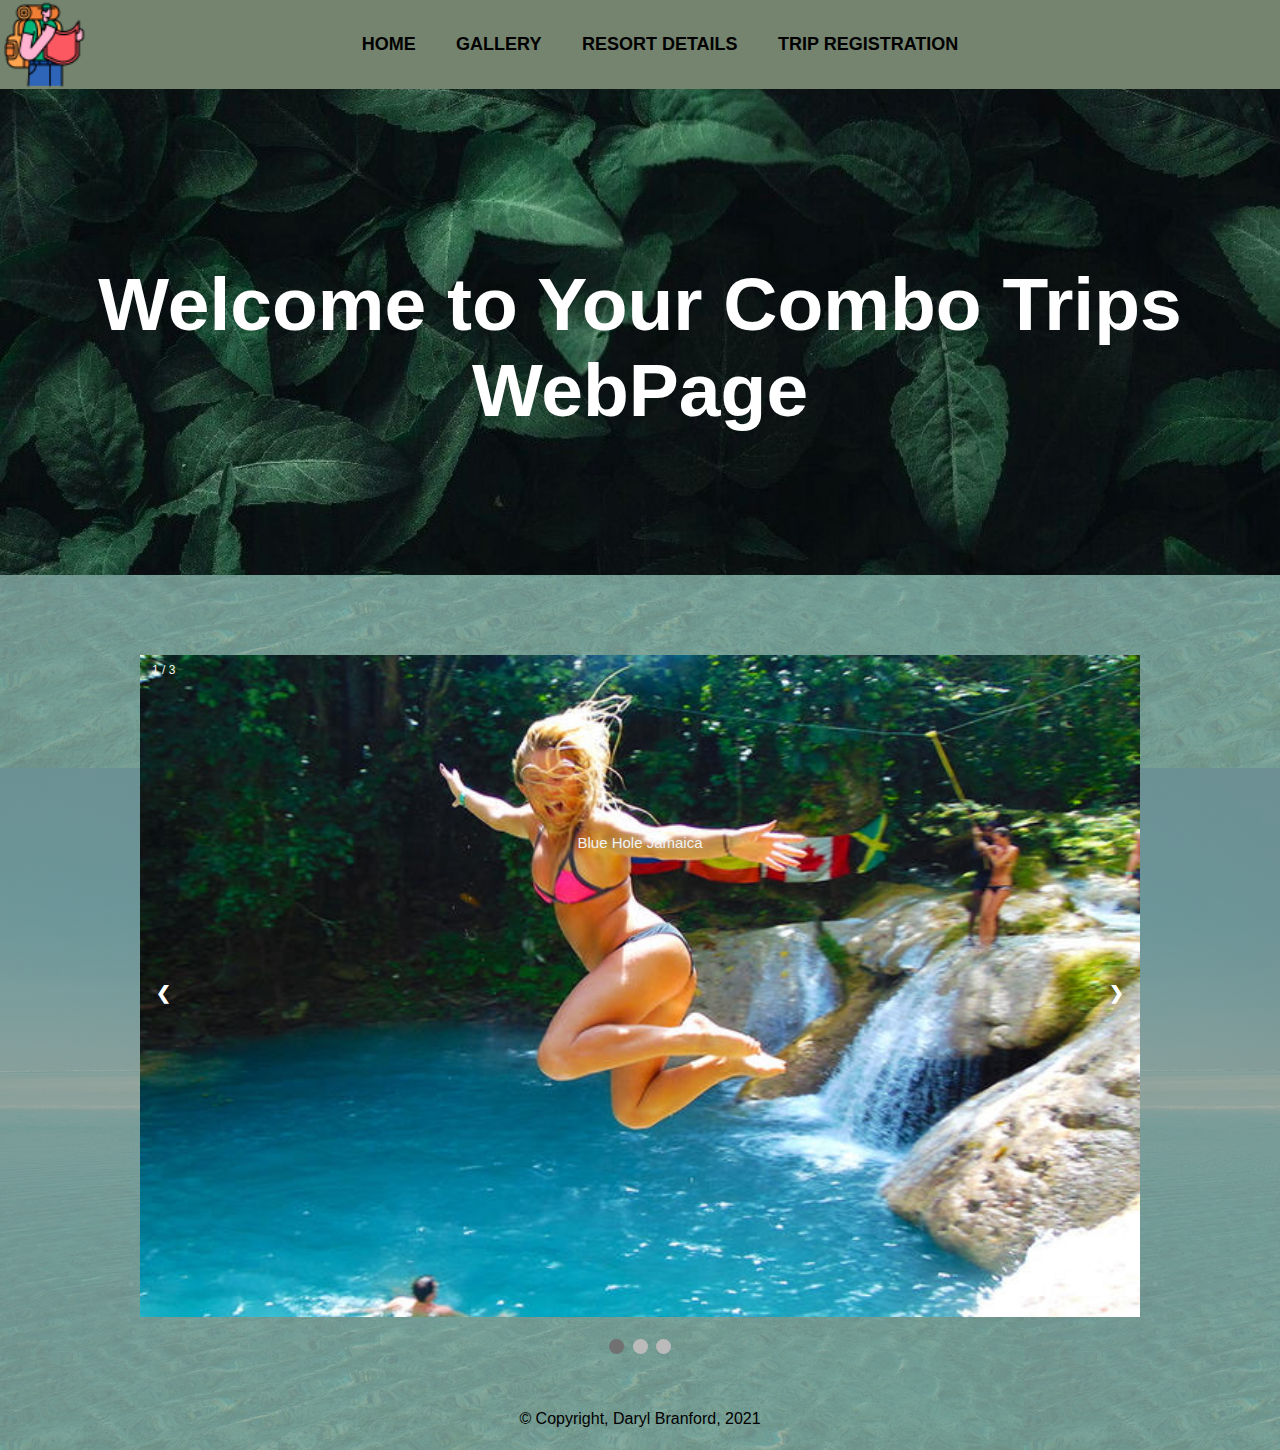
<file: Tourist_Website-Trips/index.html>
<!DOCTYPE html>
<html>
<head>
	<meta charset="utf-8">
	<meta name="viewport" content="width=device-width, initial-scale=1">    
    <link rel="stylesheet" href="style.css">
	<title>Combo Trips Website</title>
</head>
<body class= "background-img" style="background: rgb(142,151,137);
background: linear-gradient(0deg, rgba(142,151,137,0.7570378493194152) 65%, rgba(81,146,78,0.4489146000196954) 78%),url(image/home-beach.jpg);">
<!------------------- Header and Nav Menu -------------------------------->
	<section class="header">
		<nav>
			<div class="logo">
					<a href="index.html"><img style="width:90px; position: absolute; z-index: 21;"  src="image/tourist-64.png"></a>
			</div>
			<div class="nav-menu" id="navMenu">
				<i class="fa fa-window-close" onclick="hidemenu()"></i>
					<ul>
						<li><a href="index.html">Home</a></li>
						<li><a href="gallery.html">Gallery </a></li>
						<li><a href="details.html">Resort Details</a></li>
						<li><a href="registration.html">Trip Registration</a></li>
					</ul>
			</div>
		</nav>
	</section>
		<div class="image-slider" style=" padding-top: 100px; margin-bottom: 80px;">
		<div class="page-name">
			<h1 style="font-size: 75px;">Welcome to Your Combo Trips WebPage</h1>
		</div>

	</div>
    
    <!-- Slideshow container -->
<div class="slideshow-container">

  <!-- Full-width images with number and caption text -->
  <div class="mySlides fade">
    <div class="numbertext">1 / 3</div>
    <img src="image/Girl-Jump-Blue_Hole.jpg" style="width:100%">
    <div class="text">Blue Hole Jamaica</div>
  </div>

  <div class="mySlides fade">
    <div class="numbertext">2 / 3</div>
    <img src="image/blue-hole_jamaica.jpg" style="width:100%">
    <div class="text">Blue Hole Jamaica</div>
  </div>

  <div class="mySlides fade">
    <div class="numbertext">3 / 3</div>
    <img src="image/dunn-s-river-falls.jpg" style="width:100%">
    <div class="text">Dunn's River Jamaica</div>
  </div>

  <!-- Next and previous buttons -->
  <a class="prev" onclick="plusSlides(-1)">&#10094;</a>
  <a class="next" onclick="plusSlides(1)">&#10095;</a>
</div>
<br>

<!-- The dots/circles -->
<div style="text-align:center">
  <span class="dot" onclick="currentSlide(1)"></span>
  <span class="dot" onclick="currentSlide(2)"></span>
  <span class="dot" onclick="currentSlide(3)"></span>
</div>
    
	<div class="">
		<section class="text-area1 half-page">
            
<div>
    <p>&copy; Copyright, Daryl Branford, 2021</p>
</div>
	
            
    <script>
        var slideIndex = 1;
showSlides(slideIndex);

// Next/previous controls
function plusSlides(n) {
  showSlides(slideIndex += n);
}

// Thumbnail image controls
function currentSlide(n) {
  showSlides(slideIndex = n);
}

function showSlides(n) {
  var i;
  var slides = document.getElementsByClassName("mySlides");
  var dots = document.getElementsByClassName("dot");
  if (n > slides.length) {slideIndex = 1}
  if (n < 1) {slideIndex = slides.length}
  for (i = 0; i < slides.length; i++) {
      slides[i].style.display = "none";
  }
  for (i = 0; i < dots.length; i++) {
      dots[i].className = dots[i].className.replace(" active", "");
  }
  slides[slideIndex-1].style.display = "block";
  dots[slideIndex-1].className += " active";
}    
    </script>
</div>
</body>
</html>
</file>
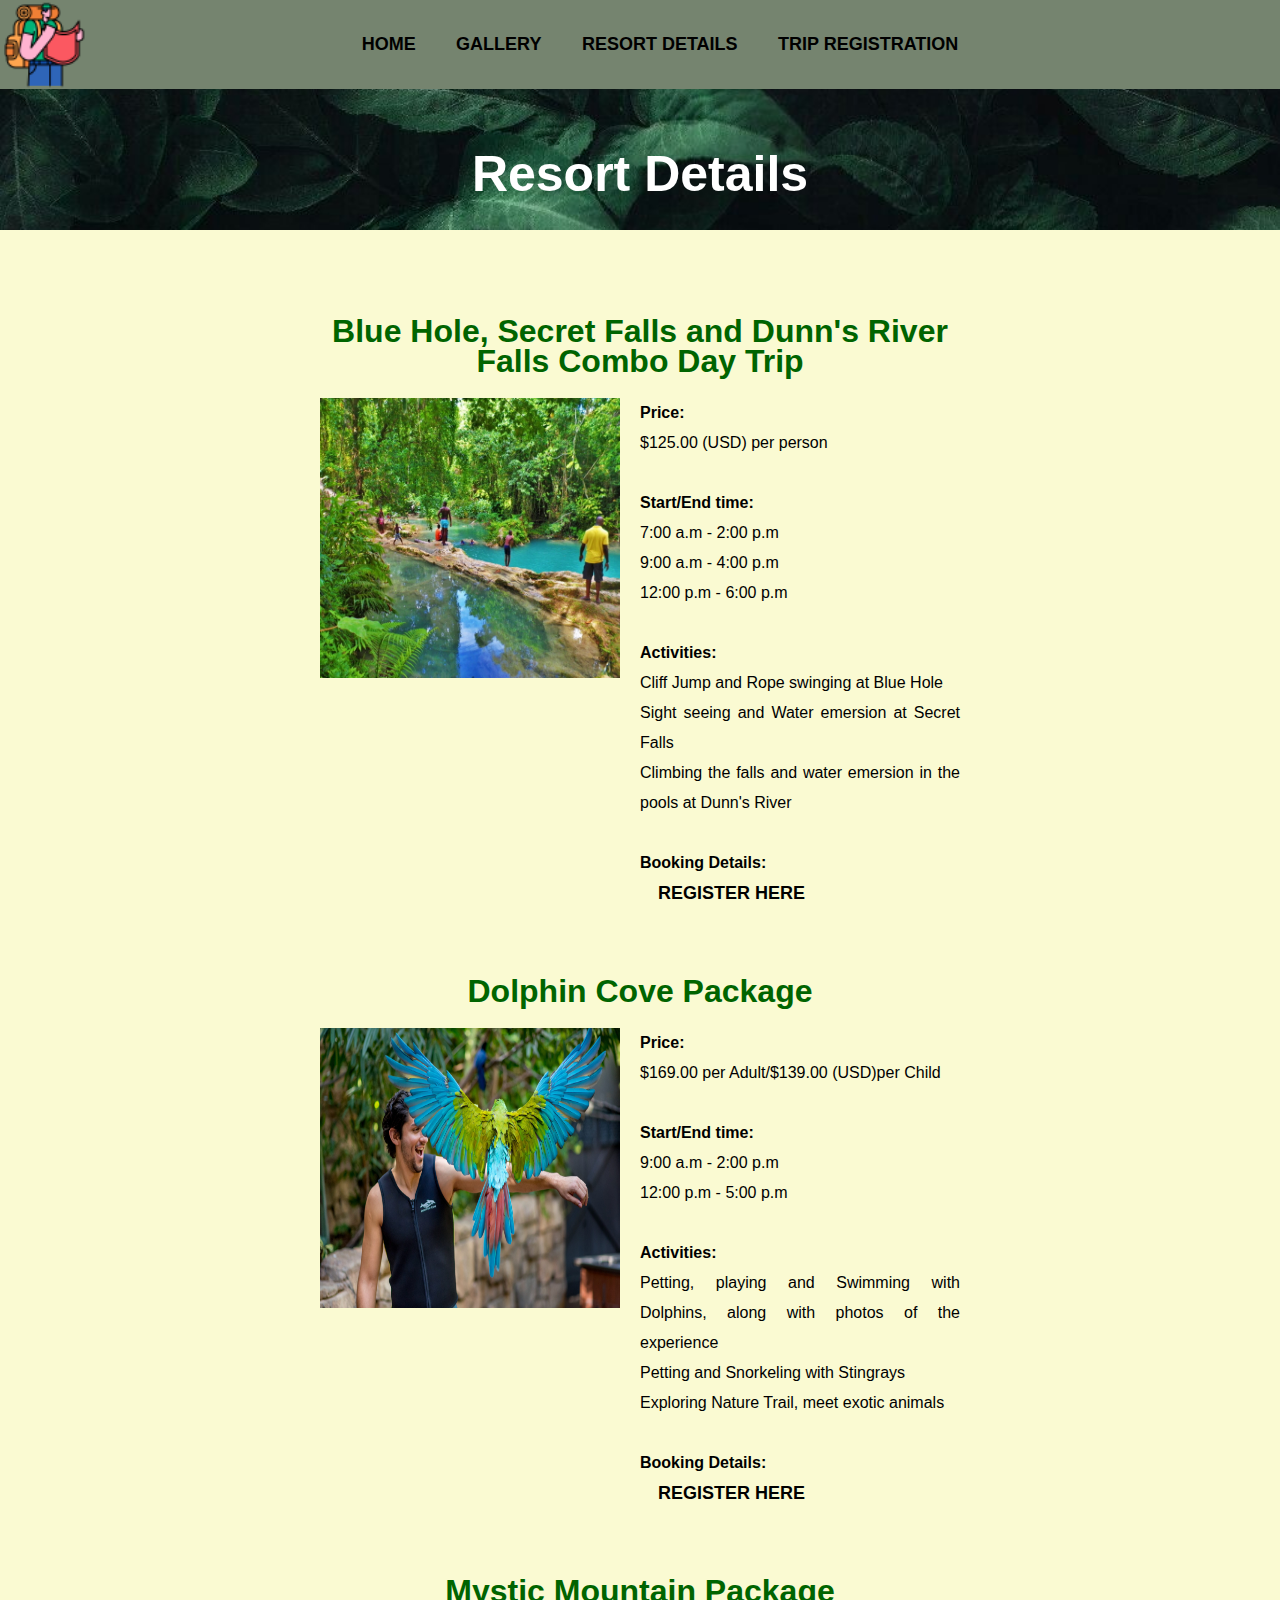
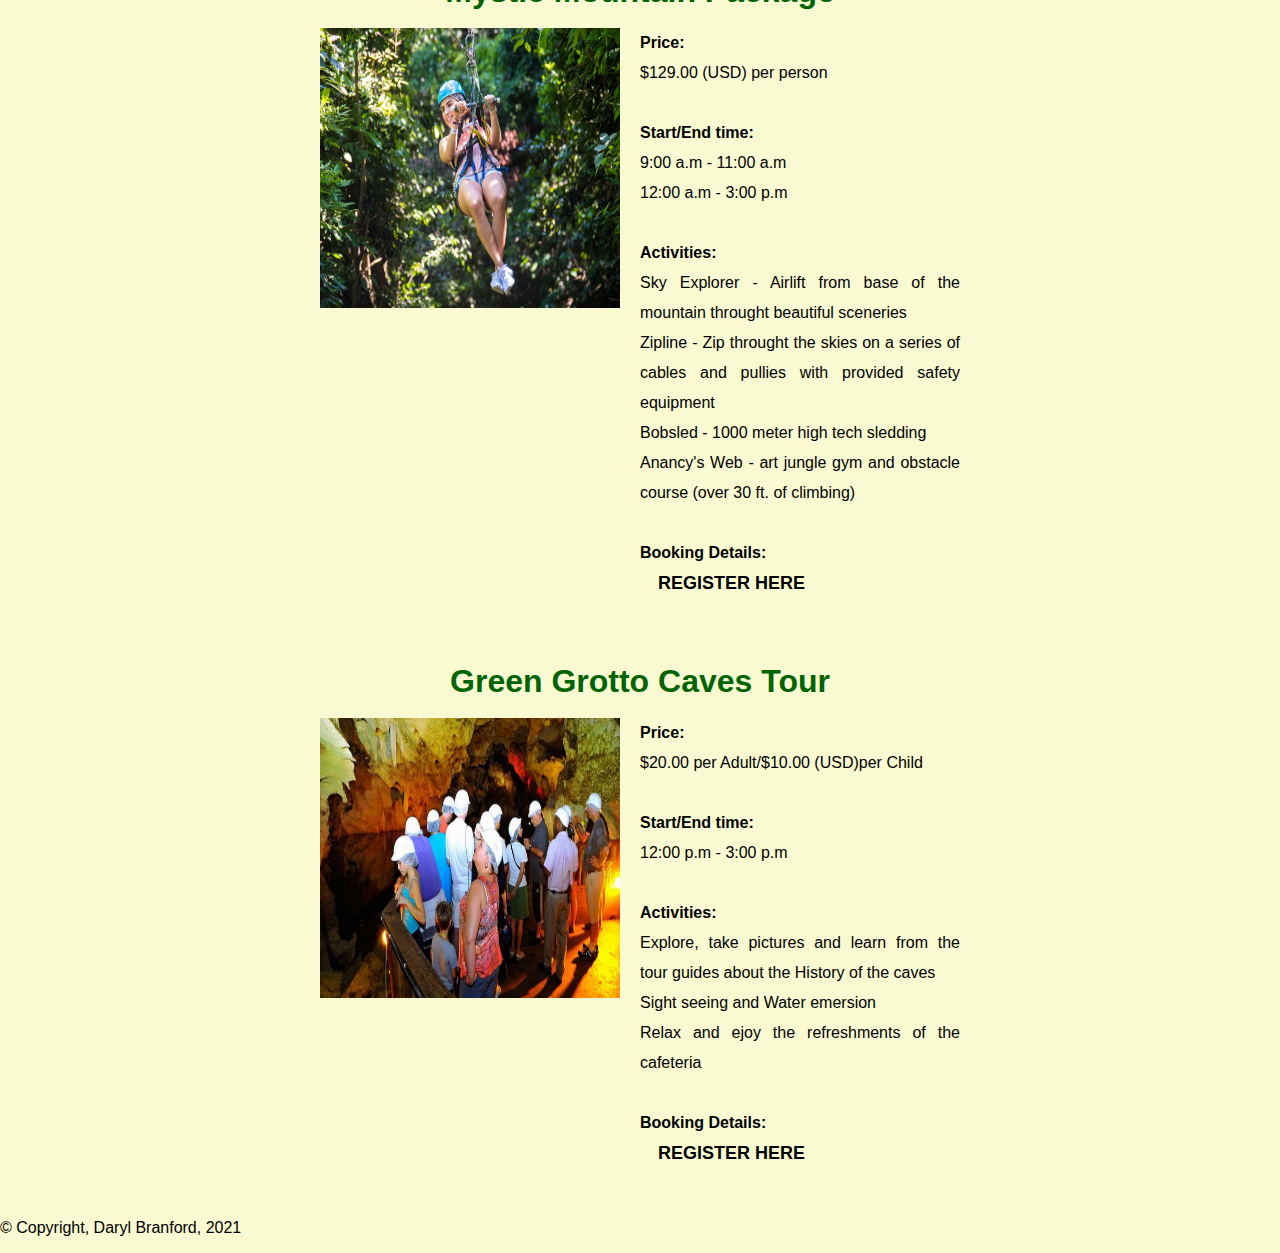
<file: Tourist_Website-Trips/details.html>
<!DOCTYPE html>
<html>
<head>
	<meta charset="utf-8">
	<meta name="viewport" content="width=device-width, initial-scale=1">    
    <link rel="stylesheet" href="style.css">
	<title>Combo Trips Website</title>
</head>
<body class= "backgroung-img" style="background-color: lightgoldenrodyellow;">
<!------------------- Header and Nav Menu -------------------------------->
<div>
	<div class="header">
		<nav>
			<div class="logo">
					<img style="width:90px; position: absolute; z-index: 21;"  src="image/tourist-64.png">
			</div>
			<div class="nav-menu" id="navMenu">
				<i class="fa fa-window-close" onclick="hidemenu()"></i>
					<ul>
						<li><a href="index.html">Home</a></li>
						<li><a href="gallery.html">Gallery </a></li>
						<li><a href="details.html">Resort Details</a></li>
						<li><a href="registration.html">Trip Registration</a></li>
					</ul>
			</div>
		</nav>
	</div>
	<div class="image-slider" style="height: 155px; margin-bottom: 35px;">
		<div class="page-name">
			<h1> Resort Details</h1>
		</div>

	</div>
	<div class="half-page" >
		<section class="text-area1"style="color: darkgreen;">
			<h1> Blue Hole, Secret Falls and Dunn's River Falls Combo Day Trip</h1>
            <img style="width: 300px; height: 280px; float: left;"
            src="image/blue-hole_jamaica.jpg">
			<ul class ="listing" style="display: block; color: black;">
			<li><b>Price: </b></li>
            <li>$125.00 (USD) per person</li>
            <br>
            <li><b>Start/End time: </b></li>
            <li>7:00 a.m - 2:00 p.m</li>
            <li>9:00 a.m - 4:00 p.m</li>
            <li>12:00 p.m - 6:00 p.m</li>
            <br>
            <li><b>Activities: </b></li>
            <li>Cliff Jump and Rope swinging at Blue Hole</li>
             <li> Sight seeing and Water emersion at Secret Falls </li>
             <li> Climbing the falls and water emersion in the pools at Dunn's River </li>
            <br>
            <li><b>Booking Details:</b></li>
            <li><a href="registration.html">Register Here</a></li>
            </ul>
		</section>
    </div>
        <div class="half-page" >
		<section class="text-area1"style="color: darkgreen;">
			<h1> Dolphin Cove Package</h1>
            <img style="width: 300px; height: 280px; float: left;"
            src="image/dolphin-cove-adventure.jpg">
			<ul class ="listing" style="display: block; color: black;">
			<li><b>Price: </b></li>
            <li>$169.00 per Adult/$139.00 (USD)per Child</li>
            <br>
            <li><b>Start/End time: </b></li>
            <li>9:00 a.m - 2:00 p.m</li>
            <li>12:00 p.m - 5:00 p.m</li>
            <br>
            <li><b>Activities: </b></li>
            <li>Petting, playing and Swimming with Dolphins, along with photos of the experience</li>
             <li> Petting and Snorkeling with Stingrays </li>
             <li> Exploring Nature Trail, meet exotic animals </li>
            <br>
            <li><b>Booking Details:</b></li>
            <li><a href="registration.html">Register Here</a></li>
            </ul>
		</section>
    </div>
        <div class="half-page" >
		<section class="text-area1"style="color: darkgreen;">
			<h1> Mystic Mountain Package </h1>
            <img style="width: 300px; height: 280px; float: left;"
            src="image/mystic-mountain-zipline.jpeg">
			<ul class ="listing" style="display: block; color: black;">
			<li><b>Price: </b></li>
            <li>$129.00 (USD) per person</li>
            <br>
            <li><b>Start/End time: </b></li>
            <li>9:00 a.m - 11:00 a.m</li>
            <li>12:00 a.m - 3:00 p.m</li>
            <br>
            <li><b>Activities: </b></li>
            <li>Sky Explorer - Airlift from base of the mountain throught beautiful sceneries</li>
             <li> Zipline - Zip throught the skies on a series of cables and pullies with provided safety equipment</li>   
             <li> Bobsled - 1000 meter high tech sledding</li>
             <li> Anancy's Web - art jungle gym and obstacle course (over 30 ft. of climbing)</li>
            <br>
            <li><b>Booking Details:</b></li>
            <li><a href="registration.html">Register Here</a></li>
            </ul>
		</section>
	</div>	    
        <div class="half-page" >
		<section class="text-area1"style="color: darkgreen;">
			<h1> Green Grotto Caves Tour</h1>
            <img style="width: 300px; height: 280px; float: left;"
            src="image/green-grotto-cave.jpg">
			<ul class ="listing" style="display: block; color: black;">
			<li><b>Price: </b></li>
            <li>$20.00 per Adult/$10.00 (USD)per Child</li>
            <br>
            <li><b>Start/End time: </b></li>
            <li>12:00 p.m - 3:00 p.m</li>
            <br>
            <li><b>Activities: </b></li>
            <li> Explore, take pictures and learn from the tour guides about the History of the caves</li>
             <li> Sight seeing and Water emersion </li>
             <li> Relax and ejoy the refreshments of the cafeteria</li>
            <br>
            <li><b>Booking Details:</b></li>
            <li><a href="registration.html">Register Here</a></li>
            </ul>
		</section>
            <br>
	   </div>	
    </div>
    <div>
    <p>&copy; Copyright, Daryl Branford, 2021</p>
</div>
</body>
</html>
</file>
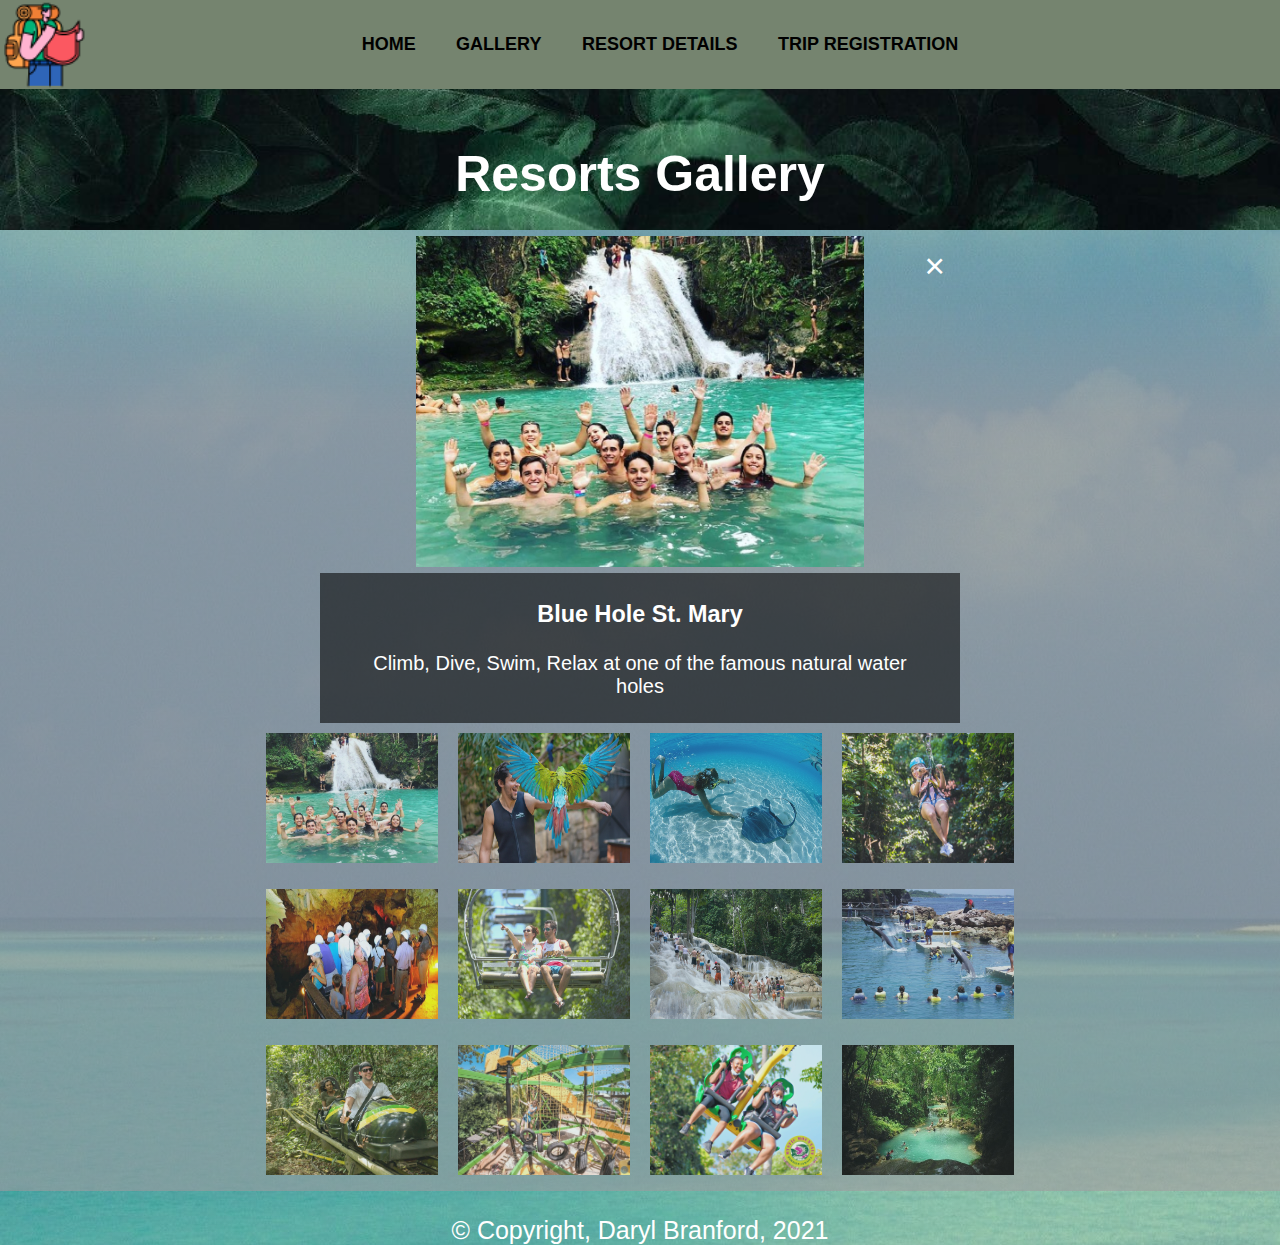
<file: Tourist_Website-Trips/gallery.html>
<!DOCTYPE html>
<html>
<head>
	<meta charset="utf-8">
	<meta name="viewport" content="width=device-width, initial-scale=1">    
    <link rel="stylesheet" href="style.css">
	<title>Combo Trips Website</title>
</head>
<body class= "background-img" style="background: rgb(142,151,137);
background: linear-gradient(0deg, rgba(142,151,137,0.7570378493194152) 65%, rgba(81,146,78,0.4489146000196954) 78%),url(image/gallery-beach.jpg);">
<!------------------- Header and Nav Menu -------------------------------->
	<div class="header">
		<nav>
			<div class="logo">
					<img style="width:90px; position: absolute; z-index: 21;"  src="image/tourist-64.png">
			</div>
			<div class="nav-menu" id="navMenu">
				<i class="fa fa-window-close" onclick="hidemenu()"></i>
					<ul>
						<li><a href="index.html">Home</a></li>
						<li><a href="gallery.html">Gallery </a></li>
						<li><a href="details.html">Resort Details</a></li>
						<li><a href="registration.html">Trip Registration</a></li>
					</ul>
			</div>
		</nav>
	</div>
    <div class="image-slider" style="height: 155px; margin-bottom: 35px;">
		<div class="page-name">
			<h1>Resorts Gallery</h1>
        
            
        <div class="container half-page" style="width:50%;">
          <span onclick="this.parentElement.style.display='none'" class="closebtn">&times;</span>
          <img id="expandedImg" style="width:70%; max-height: 600px; margin: auto;">
          
          <div id="imgtext"></div>
        </div>
        <div class="row">
          <a href="https://www.tripadvisor.com/AttractionProductReview-g147311-d11867455-Blue_Hole_Secret_Falls_and_Dunn_s_River_Falls_Combo_Day_Trip_from_Montego_Bay-Mont.html"><div class="column imgh t1">
              <img src="image/Blue_Hole_group.jpg" alt="<h3>Blue Hole St. Mary</h3><p>Climb, Dive, Swim, Relax at one of the famous natural water holes</p></im>" style="width:100%" onload="imagegal(this);" onclick="imagegal(this);">
              
            <div class="overlay"><p>Blue Hole, Group tour</p></div>
              </div></a>
         <a href="https://www.dolphincoveja.com/Parks/dolphin-cove-ocho-rios/jamaica-activities-dolphin-swim-adventure-memories"> <div class="column imgh t1">
            <img src="image/dolphin-cove-adventure.jpg" alt="<h3>Dolphin Cove Adventure Park</h3><p>Meet and interact with exotic animals and evironment</p>" style="width:100%" onclick="imagegal(this);">
               <div class="overlay"><p>Dolphin Cove, Adventure Park</p></div>
          </div></a>
          <a href="https://www.dolphincoveja.com/Parks/dolphin-cove-ocho-rios/jamaica-activities-dolphin-swim-adventure-memories"><div class="column imgh t1">
            <img src="image/dolphin-cove-snorkeling.jpg" alt="<h3>Dolphin Cove Snorkeling</h3><p>Experience underwater interaction with marine life</p>" style="width:100%" onclick="imagegal(this);">
                <div class="overlay"><p>Dolphin Cove Snorkeling</p></div>
              </div></a>
          <a href="https://rainforestadventure.com/mystic-mountain-jamaica/"><div class="column imgh t1">
            <img src="image/mystic-mountain-zipline.jpeg" alt="<h3>Mystic Mountain Zipline</h3><p>Experience that adrenaline rush by Zipping across beautiful sceneries </p>" style="width:100%" onclick="imagegal(this);">
                <div class="overlay"><p>Mystic Mountain Zipline</p></div>
              </div></a>
            <a href="https://greengrottocavesja.com/rates"><div class="column imgh t1">
            <img src="image/green-grotto-cave.jpg" alt="<h3>Green Grotto Cave</h3><p>Explore the Caves of the natural work of art </p>" style="width:100%" onclick="imagegal(this);">
                <div class="overlay"><p>Green Grotto Cave</p></div>
                </div></a>
            <a href="https://rainforestadventure.com/mystic-mountain-jamaica/"><div class="column imgh t1">
            <img src="image/sky%20explorer-Mystic-Mountain.jpeg" alt="<h3>Mystic Mountain Sky Explorer</h3><p>Enjoy the beautiful sceneries as your lifted through the skies</p>" style="width:100%" onclick="imagegal(this);">
                <div class="overlay"><p>Mystic Mountain Sky Explorer</p></div>
                </div></a>
          <a href="https://www.tripadvisor.com/AttractionProductReview-g147311-d11867455-Blue_Hole_Secret_Falls_and_Dunn_s_River_Falls_Combo_Day_Trip_from_Montego_Bay-Mont.html"><div class="column imgh t1">
            <img src="image/dunn-s-river-falls.jpg" alt="<h3>Dunn's River Falls</h3><p>Climb The Falls with your climbing Partner</p>" style="width:100%" onclick="imagegal(this);">
                <div class="overlay"><p>Dunn's River Falls</p></div>
              </div></a>
          <a href="https://www.dolphincoveja.com/Parks/dolphin-cove-ocho-rios/jamaica-activities-dolphin-swim-adventure-memories"><div class="column imgh t1">
            <img src="image/swimming_dolphin_cove.jpg" alt="<h3>Dolphin Cove Swimming</h3><p>Interact with the playful, trained dolphins </p>" style="width:100%" onclick="imagegal(this);">
                <div class="overlay"><p>Dolphin Cove Swimming</p></div>
              </div></a>
          <a href="https://rainforestadventure.com/mystic-mountain-jamaica/"><div class="column imgh t1">
            <img src="image/bobsled-Mystic-mountain.jpg" alt="<h3>Mystic Mountain Bobsled</h3><p>Experience the rush as you sled across the mountains</p>" style="width:100%" onclick="imagegal(this);">
                <div class="overlay"><p>Mystic Mountain Bobsled</p></div>
              </div></a>
            <a href="https://rainforestadventure.com/mystic-mountain-jamaica/"><div class="column imgh t1">
            <img src="image/mystic-mountain-annancy-web.jpg" alt="<h3>Mystic Mountain Anancy Web</h3><p>Test your skills on the dynamic Anancy's Web</p>" style="width:100%" onclick="imagegal(this);">
                <div class="overlay"><p>Mystic Mountain Anancy Web</p></div>
                </div></a>
            <a href="https://rainforestadventure.com/mystic-mountain-jamaica/"><div class="column imgh t1">
            <img src="image/Raggamuffin-Mystic-Mountain.jpg" alt="<h3>Mystic Mountain, Raggamuffin Ride</h3><p>Sit and Enjoy the thrilling lifts and twists and turns of the exiting Ragga ride</p>" style="width:100%" onclick="imagegal(this);">
                <div class="overlay"><p>Mystic Mountain, Raggamuffin Ride</p></div>
                </div></a>
             <a href="https://www.tripadvisor.com/AttractionProductReview-g147311-d11867455-Blue_Hole_Secret_Falls_and_Dunn_s_River_Falls_Combo_Day_Trip_from_Montego_Bay-Mont.html"><div class="column imgh t1">
            <img src="image/secret-falls.jpg" alt="<h3>Secret Falls Jamaica</h3><p>Experience the hidden treasure of the Secret Falls</p>" style="width:100%" onclick="imagegal(this);">
                <div class="overlay"><p>Secret Falls Jamaica</p></div>
                 </div></a>
        </div>
        <div>
    <p>&copy; Copyright, Daryl Branford, 2021</p>
</div>

</body>
<script type="text/javascript">
function imagegal(imgs) {
  var expandImg = document.getElementById("expandedImg");
  var imgText = document.getElementById("imgtext");
  expandImg.src = imgs.src;
  imgText.innerHTML = imgs.alt;
  expandImg.parentElement.style.display = "block";
}
</script>
</html>
</file>
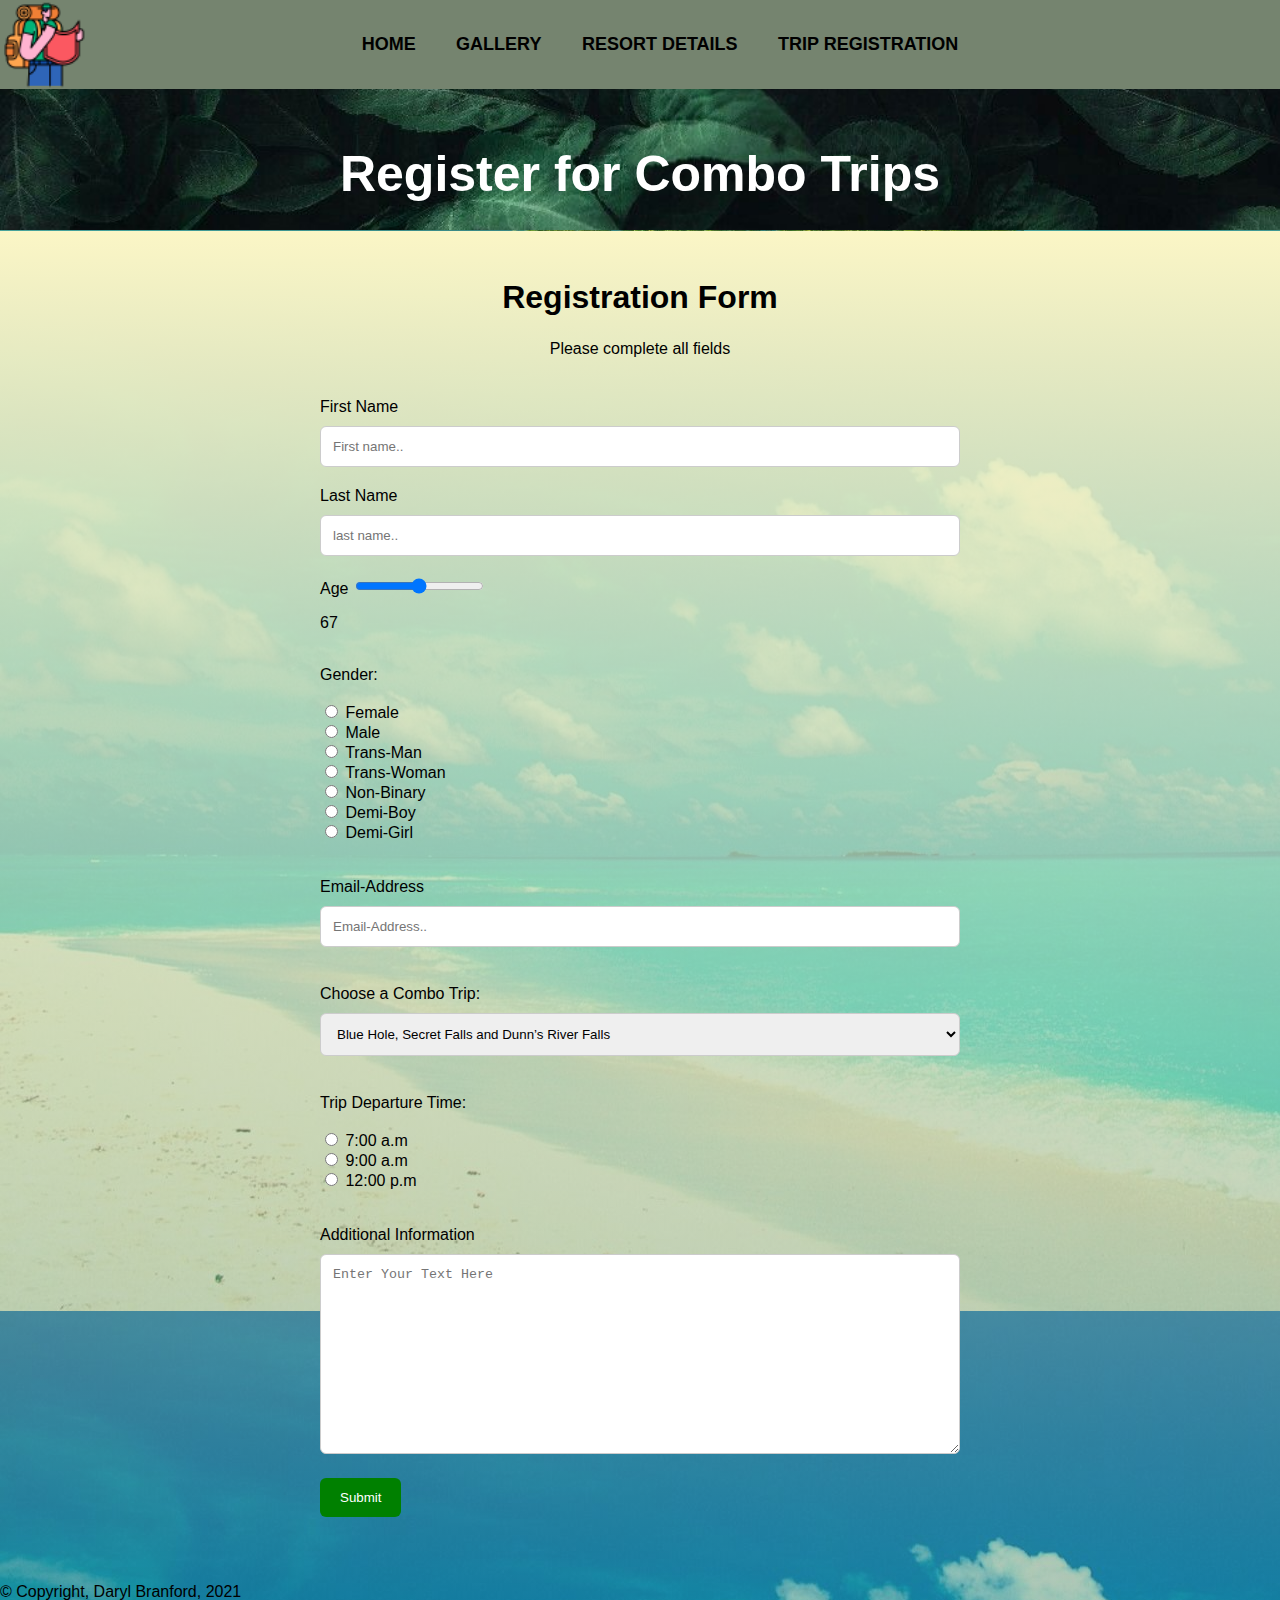
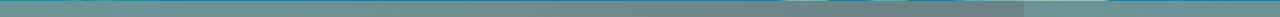
<file: Tourist_Website-Trips/registration.html>
<!DOCTYPE html>
<html>
<head>
	<meta charset="utf-8">
	<meta name="viewport" content="width=device-width, initial-scale=1">    
    <link rel="stylesheet" href="style.css">
	<title>Combo Trips Website</title>
</head>
<body class= "background-img" style="background: rgb(142,151,137);
background: linear-gradient(0deg, rgba(142,151,137,0.7570378493194152) 65%, rgba(81,146,78,0.4489146000196954) 78%),url(image/home-beach.jpg);">
<!------------------- Header and Nav Menu -------------------------------->
	<div class="header">
		<nav>
			<div class="logo">
				<img style="width:90px; position: absolute; z-index: 21;"  src="image/tourist-64.png">
			</div>
			<div class="nav-menu" id="navMenu">
				<i class="fa fa-window-close" onclick="hidemenu()"></i>
					<ul>
						<li><a href="index.html">Home</a></li>
						<li><a href="gallery.html">Gallery </a></li>
						<li><a href="details.html">Resort Details</a></li>
						<li><a href="registration.html">Trip Registration</a></li>
					</ul>
			</div>
		</nav>
	</div>
	<div class="image-slider" style="height: 155px; margin-bottom: 1px;">
		<div class="page-name">
			<h1>Register for Combo Trips</h1>
		</div>

	</div>
	<div class="" style="background-image: linear-gradient(rgba(251, 246, 198, 1),rgba(51, 108, 60, 0.37)),url(image/blue-beach.jpg);">
		<section class="text-area1 half-page">
			<h1>Registration Form </h1>
			<p style="color: black; text-align: center;"> Please complete all fields </p>
		</section>
        <br>
		<div class="full-page">
			<div class="half-page" >
			<form action="#">
		    <label for="fname">First Name</label>
		    <input type="text" id="fname" name="firstname" placeholder="First name..">

		    <label for="lname">Last Name</label>
		    <input type="text" id="lname" name="lastname" placeholder="last name..">
                
            <label for="Age">Age</label>
		    <input type="range" id="Age" name="lastname" max= "120" min="14">
                <p id="Age_value"> </p>
                <br>
                <label for="Gender">Gender:</label>
                <br><br>
                    <input type="radio" name="type" required>
                    <span>Female</span>
                <br>
                    <input type="radio" name="type" required>
                    <span>Male</span>
                <br>
                    <input type="radio" name="type" required>
                    <span>Trans-Man</span>
                <br>
                    <input type="radio" name="type" required>
                    <span>Trans-Woman</span>
                <br>
                    <input type="radio" name="type" required>
                    <span>Non-Binary</span>
                <br>
                    <input type="radio" name="type" required>
                    <span>Demi-Boy</span>
                <br>
                    <input type="radio" name="type" required>
                    <span>Demi-Girl</span>
                <br><br><br>
                <label for="lname">Email-Address</label>
		    <input type="text" id="Email" name="Email" placeholder="Email-Address..">
                
                <br><br>
                <label for="Combo-trip">Choose a Combo Trip:</label>
                <select name="Combo-trip" id="Combo-trip">
                <option value="combo-1">Blue Hole, Secret Falls and Dunn’s River Falls</option>
                  <option value="combo-2">Dolphin Cove Package</option>
                  <option value="combo-3">Green Grotto Caves Tour</option>
                <option value="combo-3">Mystic Mountain Package</option>
                </select>
                <br><br>
                <label for="Departure">Trip Departure Time:</label>
                <br><br>
                    <input type="radio" name="type" required>
                    <span>7:00 a.m</span>
                <br>
                    <input type="radio" name="type" required>
                    <span>9:00 a.m</span>
                <br>
                    <input type="radio" name="type" required>
                    <span>12:00 p.m</span>
                
                
                <br><br><br>
		    <label for="subject"> Additional Information</label>
		    <textarea id="subject" name="subject" placeholder="Enter Your Text Here" style="height:200px"></textarea>

                
                
                <input type="submit" id="submitBtn" value="Submit" class="btn" / style="margin-bottom: 50px;">

                
               
                
	  	 </form>
            <div>
            </div>
	</div>
		</div>
        <div>
    <p>&copy; Copyright, Daryl Branford, 2021</p>
</div>
        
        <script>
            document.getElementById("submitBtn").addEventListener("click", myFunction);
                function myFunction() {
                window.location.href="mailto:webmaster@example.com";
                }
            
                function change_label()
                {
                        age_slider_label.innerHTML = age_slider.value;
                }

                const age_slider=document.getElementById("Age");
                const age_slider_label=document.getElementById("Age_value");
                age_slider_label.textContent = age_slider.value;
                age_slider.oninput = change_label;
        </script>
</div>
</body>
    
</html>
</file>
<file: Tourist_Website-Trips/style.css>
.* {

	font-family: sans-serif;
	margin: 0;
	padding: 0;

}
body {
    display: block;
    margin: 0;
}
li{
	    display: inline-flex;
}
li a{
	text-decoration: none;
	padding: 18px;
	font-size: 18px;
  font-weight: 600;
	text-transform: uppercase;
	font-family: sans-serif;
    color: black;
}
li a:hover{
	background-color: darkgreen;
	color: lightyellow;
	border-radius: 5%;
     
    
}
.container{
	width: 100%;
	margin: auto;
  text-align: center;
}

.header{
	width: 100%;
	background-color: #eee;
	position: fixed;
	margin-top: -75px;
	z-index: 1;

}
.nav-menu{
	position: fixed;
	width: 100%;
	text-align: center;
	background-color: #75846F;
}
.image-slider{
	background-color: #fefefe;
	height: 500px;
	background-image: url(image/leaves-background.jpg);
	background-size: cover;
	text-align: center;
	margin-top: 75px;
}
.text-area1{
	text-align: center;
	width: 100%;
	line-height: 30px;
	padding-top: 30px;

}
.page-name{
	position: relative;
    text-align: center;
    font-size: 25px;
    color: white;
    width: 100%;
    z-index: 0;
    padding-top: 36px;
}
/*----------------- History ------------------------------ */
.history {
    width: 80%;
    margin: auto;
    padding-top: 80px;
    background-color: #fff;
}
.history-text {
    width: 55%;
    padding: 5px;
    float: left;
}
.history-image{
    width: 31%;
    float: left;
    padding: 1%;
}
.history-image img{
    width: 100%;
    max-height: 295px;
}
.history-content{
    width: 100%;
    padding-bottom: 82px;
}
.imgh:hover{
  /*  box-shadow: 0 0 10px 0 rgba(0, 0, 0, 0.2); 
    object-fit: initial;*/
    cursor: pointer;
    width: 25%;
    -ms-transform: scale(1.1); 
  -webkit-transform: scale(1.1); 
  transform: scale(1.1); 
}
.imgh{
    transition: 1s;
}
.imgh img{
    max-height: 250px;
    max-width: 250px;
    height: 130px;
    width: 100px;
}
.listing li{
    display: block;
    text-align: justify;
    margin-left: 280px; 
}


/*----------------------------------------------*/
* {
  box-sizing: border-box;
}

body {
  margin: 0;
  font-family: Arial;
}

/* The grid: Four equal columns that floats next to each other */
.column {
  float: left;
  width: 25%;
  padding: 10px;
    height: 25%;
}

/* Style the images inside the grid */
.column img {
  opacity: 0.8; 
  cursor: pointer; 
}

.column img:hover {
  opacity: 1;
}

/* Clear floats after the columns */
.row:after {
  content: "";
  display: table;
  clear: both;
}
.row{
    width: 60%;
    height: 60%;
    text-align: center;
    margin: auto;
}
/* The expanding image container */
.container {
  position: relative;
  display: none;
}

/* Expanding image text */
#imgtext {
  padding: 5px 30px 5px 30px;
  bottom: 15px;
  left: 15px;
  background-color: #00000091;
  color: white;
  font-size: 20px;
}

/* Closable button inside the expanded image */
.closebtn {
  position: absolute;
  top: 10px;
  right: 15px;
  color: white;
  font-size: 35px;
  cursor: pointer;
}
input[type=text], select, textarea {
  width: 100%;
  padding: 12px;
  border: 1px solid #ccc;
  border-radius: 6px;
  box-sizing: border-box;
  margin-top: 10px;
  margin-bottom: 20px;
  resize: vertical;
}

input[type=submit] {
  background-color: green;
  color: white;
  padding: 12px 20px;
  border: none;
  border-radius: 6px;
  cursor: pointer;
}

input[type=submit]:hover {
  background-color: darkgreen;
}

.half-page{
	width: 50%;
	margin: auto;
}
.full-page{
	width: 100%;
    background: ;

}

.overlay {
    position: absolute;
    top: 0;
    bottom: 0;
    left: 0;
    right: 0;
    height: 50%;
    font-size: 15px;
    padding: 10px;
    width: 100%;
    opacity: 0;
    transition: .5s ease;
    color: white;
    background-color: green;
}

.t1:hover .overlay {
  opacity: 1;
overflow: hidden;
}

.text {
  color: white;
  font-size: 20px;
  position: absolute;
  top: 50%;
  left: 50%;
  -webkit-transform: translate(-50%, -50%);
  -ms-transform: translate(-50%, -50%);
  transform: translate(-50%, -50%);
  text-align: center;
}
/*--------------------------------------------------* /

* {box-sizing:border-box}

/* Slideshow container */
.slideshow-container {
  max-width: 1000px;
  position: relative;
  margin: auto;
}

/* Hide the images by default */
.mySlides {
  display: none;
}

/* Next & previous buttons */
.prev, .next {
  cursor: pointer;
  position: absolute;
  top: 50%;
  width: auto;
  margin-top: -22px;
  padding: 16px;
  color: white;
  font-weight: bold;
  font-size: 18px;
  transition: 0.6s ease;
  border-radius: 0 3px 3px 0;
  user-select: none;
}

/* Position the "next button" to the right */
.next {
  right: 0;
  border-radius: 3px 0 0 3px;
}

/* On hover, add a black background color with a little bit see-through */
.prev:hover, .next:hover {
  background-color: rgba(0,0,0,0.8);
}

/* Caption text */
.text {
  color: #f2f2f2;
  font-size: 15px;
  padding: 8px 12px;
  position: absolute;
  bottom: 8px;
  width: 100%;
  text-align: center;
}

/* Number text (1/3 etc) */
.numbertext {
  color: #f2f2f2;
  font-size: 12px;
  padding: 8px 12px;
  position: absolute;
  top: 0;
}

/* The dots/bullets/indicators */
.dot {
  cursor: pointer;
  height: 15px;
  width: 15px;
  margin: 0 2px;
  background-color: #bbb;
  border-radius: 50%;
  display: inline-block;
  transition: background-color 0.6s ease;
}

.active, .dot:hover {
  background-color: #717171;
}

/* Fading animation */
.fade {
  -webkit-animation-name: fade;
  -webkit-animation-duration: 1.5s;
  animation-name: fade;
  animation-duration: 1.5s;
}

@-webkit-keyframes fade {
  from {opacity: .4}
  to {opacity: 1}
}

@keyframes fade {
  from {opacity: .4}
  to {opacity: 1}
}
</file>
